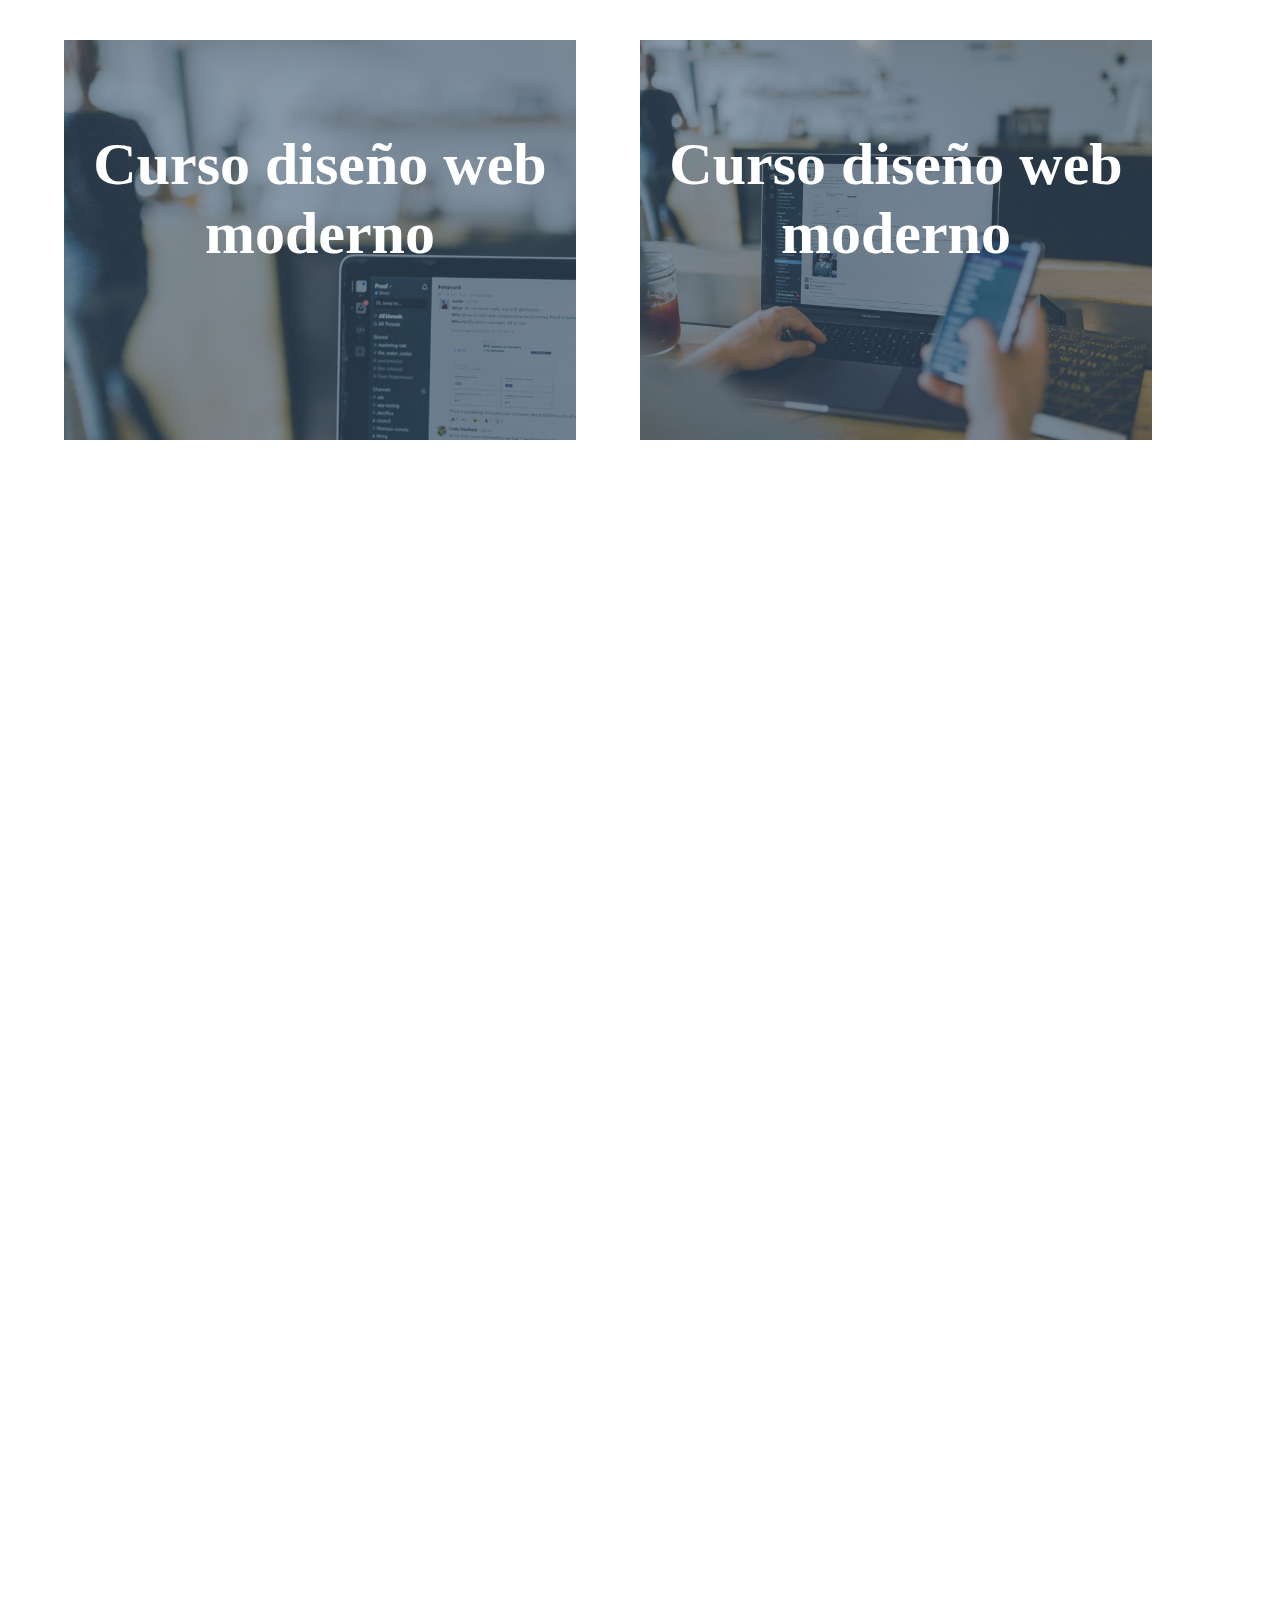
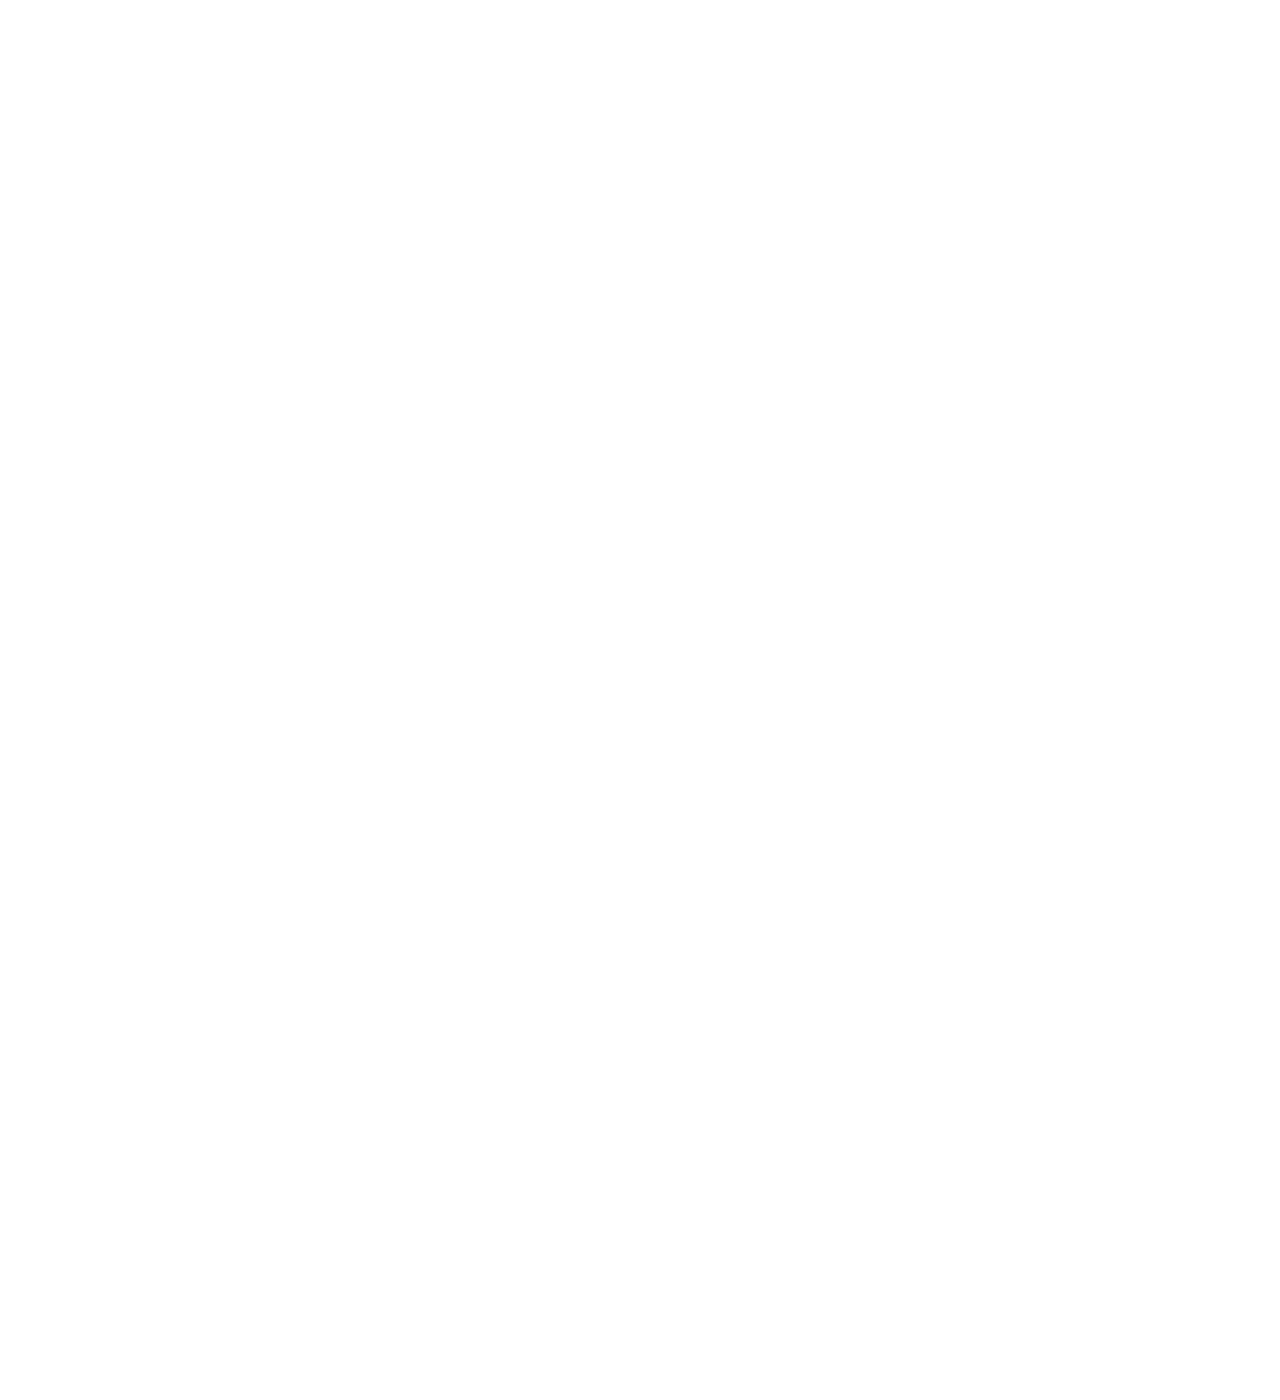
<file: Background/index.html>
<!DOCTYPE html>
<html lang="es">
<head>
  <meta charset="UTF-8">
  <meta name="viewport" content="width=device-width, initial-scale=1.0">
  <title>Background</title>
  <link rel="stylesheet" href="estilos.css">
</head>
<body>
  <!-- <div class="container"></div>
  <div class="container_repeat"></div>
  <div class="container_size"></div> -->

  <header class="atachment fixed">
    <h1 class="title">Curso diseño web moderno</h1>
  </header>

  <header class="atachment">
    <h1 class="title">Curso diseño web moderno</h1>
  </header>

  <div class="space"></div>
</body>
</html>
</file>
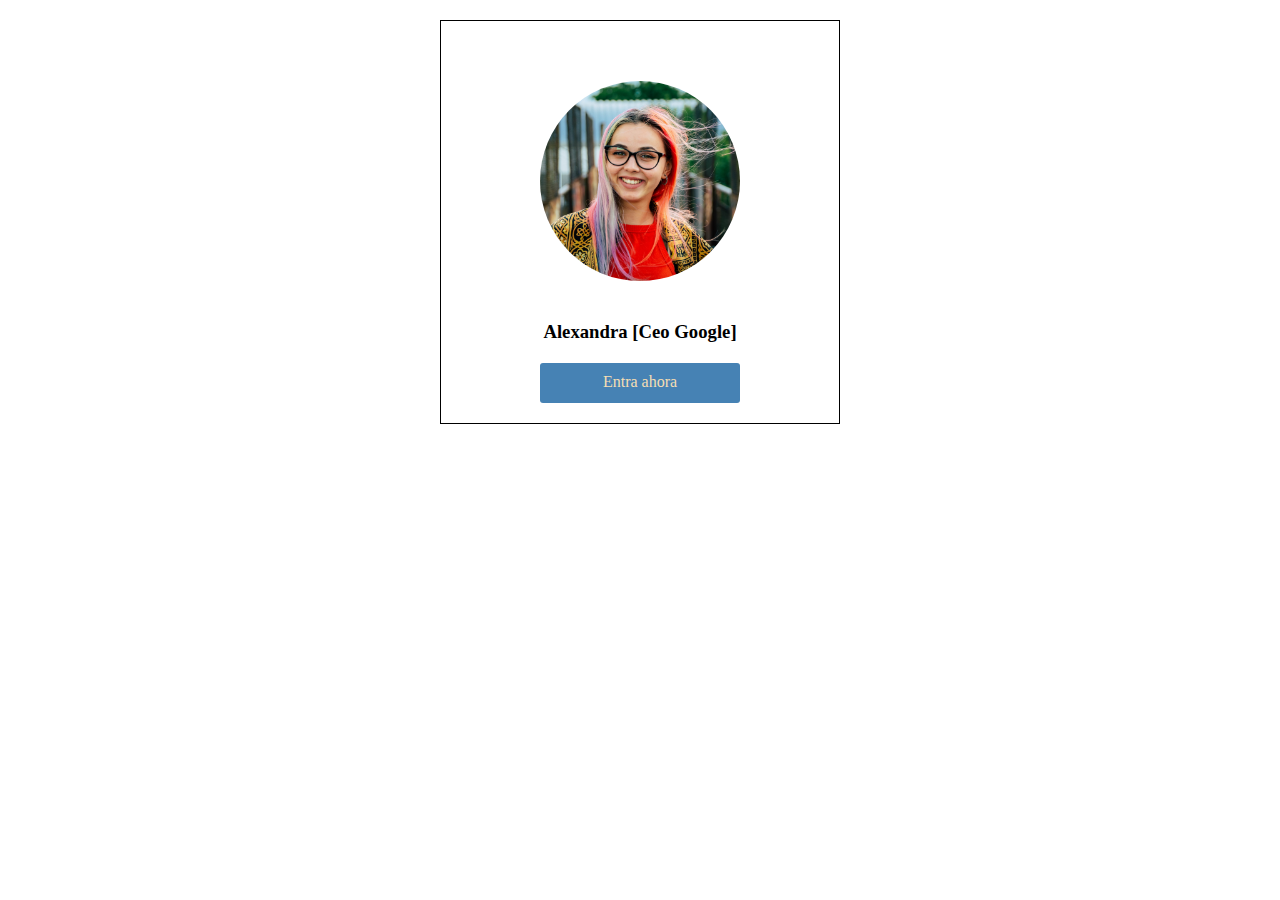
<file: Bordes/index.html>
<!DOCTYPE html>
<html lang="es">
<head>
    <meta charset="UTF-8">
    <meta name="viewport" content="width=device-width, initial-scale=1.0">
    <title>Bordes</title>
    <link rel="stylesheet" href="estilos.css">
</head>
<body>
    <!-- <div class="box"></div> -->
    <figure class="card">
        <img src="imagen.jpg" alt="woman" class="img">
        <h3 class="name">Alexandra [Ceo Google]</h3>
        <a href="#" class="cta">Entra ahora</a>
    </figure>
</body>
</html>
</file>
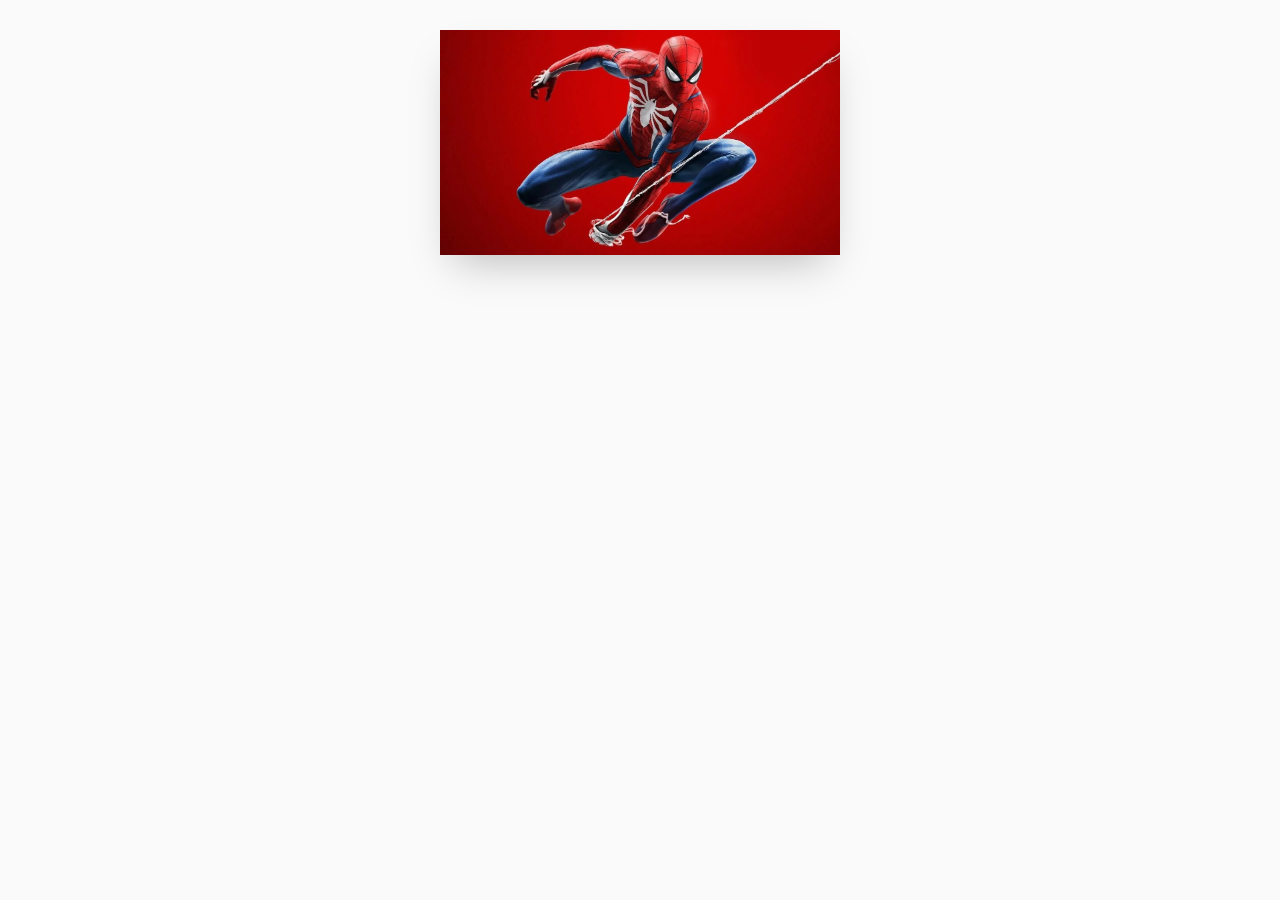
<file: Box-shadow/index.html>
<!DOCTYPE html>
<html lang="es">
<head>
    <meta charset="UTF-8">
    <meta name="viewport" content="width=device-width, initial-scale=1.0">
    <title>Box-Shadow</title>
    <link rel="stylesheet" href="estilos.css">
</head>
<body>
    <img src="spidy.jpg" class="img">
    <!-- <div class="box"></div> -->
</body>
</html>
</file>
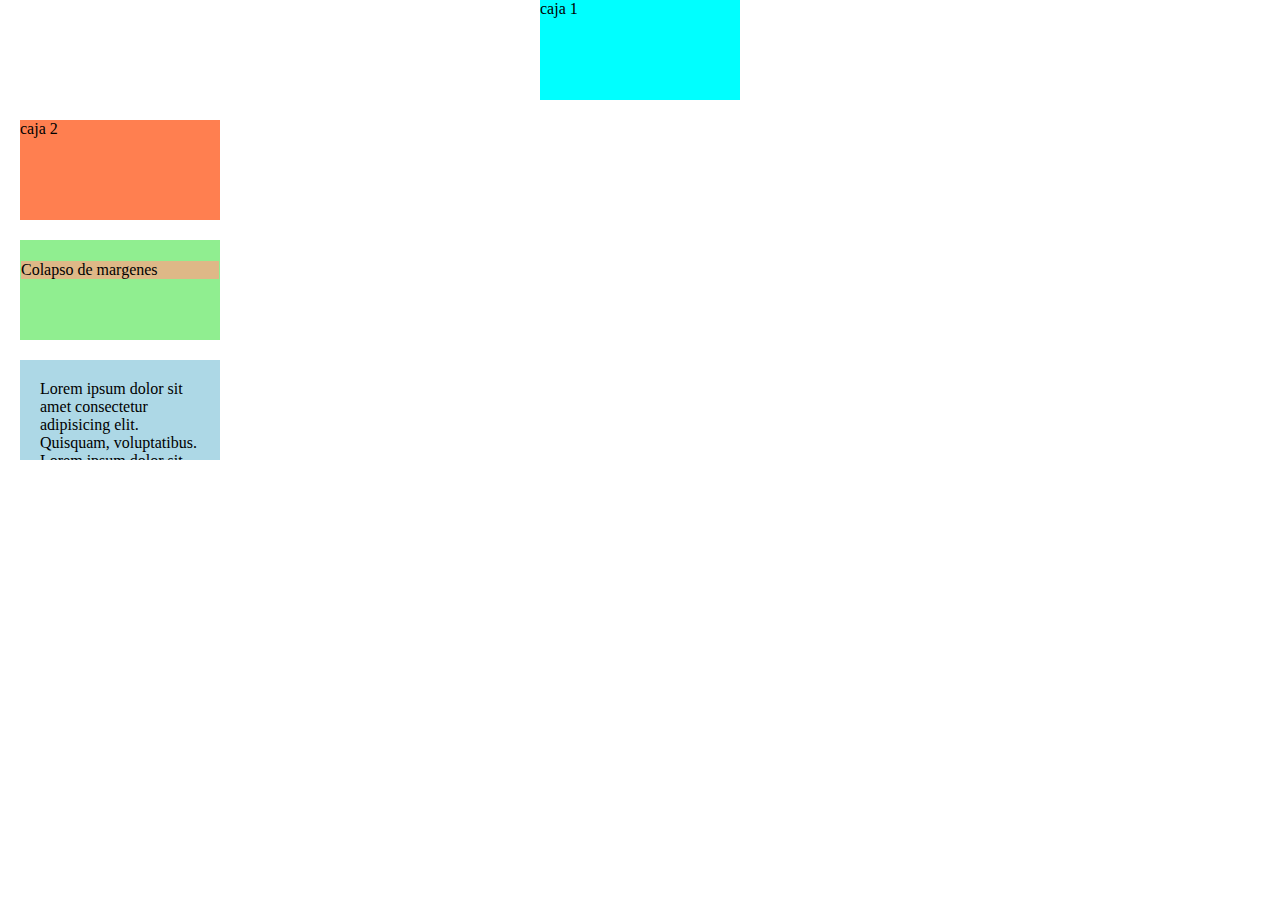
<file: BoxModel/index.html>
<!DOCTYPE html>
<html lang="es">
<head>
    <meta charset="UTF-8">
    <meta name="viewport" content="width=device-width, initial-scale=1.0">
    <title>Boxmodel</title>
    <link rel="stylesheet" href="estilos.css">
</head>
<body>
    <div class="box box1">caja 1</div>
    <div class="box box2">caja 2</div>
    <div class="box box3">
      <p>Colapso de margenes</p>
    </div>

    <div class="box box4">
      Lorem ipsum dolor sit amet consectetur adipisicing elit. Quisquam, voluptatibus. Lorem ipsum dolor sit amet consectetur adipisicing elit. Quisquam, voluptatibus.
    </div>
</body>
</html>
</file>
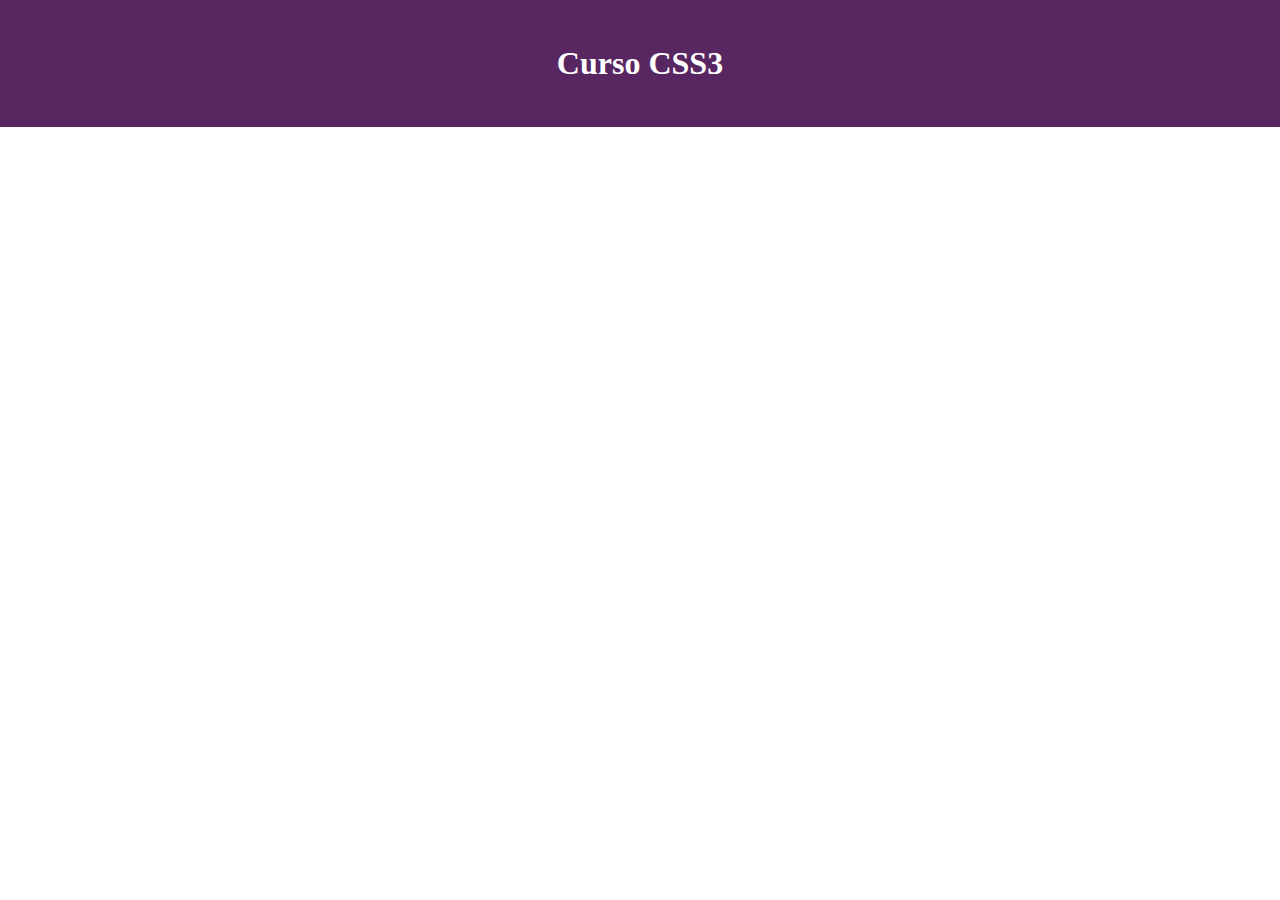
<file: Colores/index.html>
<!DOCTYPE html>
<html lang="es">
<head>
    <meta charset="UTF-8">
    <meta name="viewport" content="width=device-width, initial-scale=1.0">
    <title>Colores</title>
    <link rel="stylesheet" href="estilos.css">
</head>
<body>
    <header class="header">
        <h1 class="title">Curso CSS3</h1>
    </header>
</body>
</html>
</file>
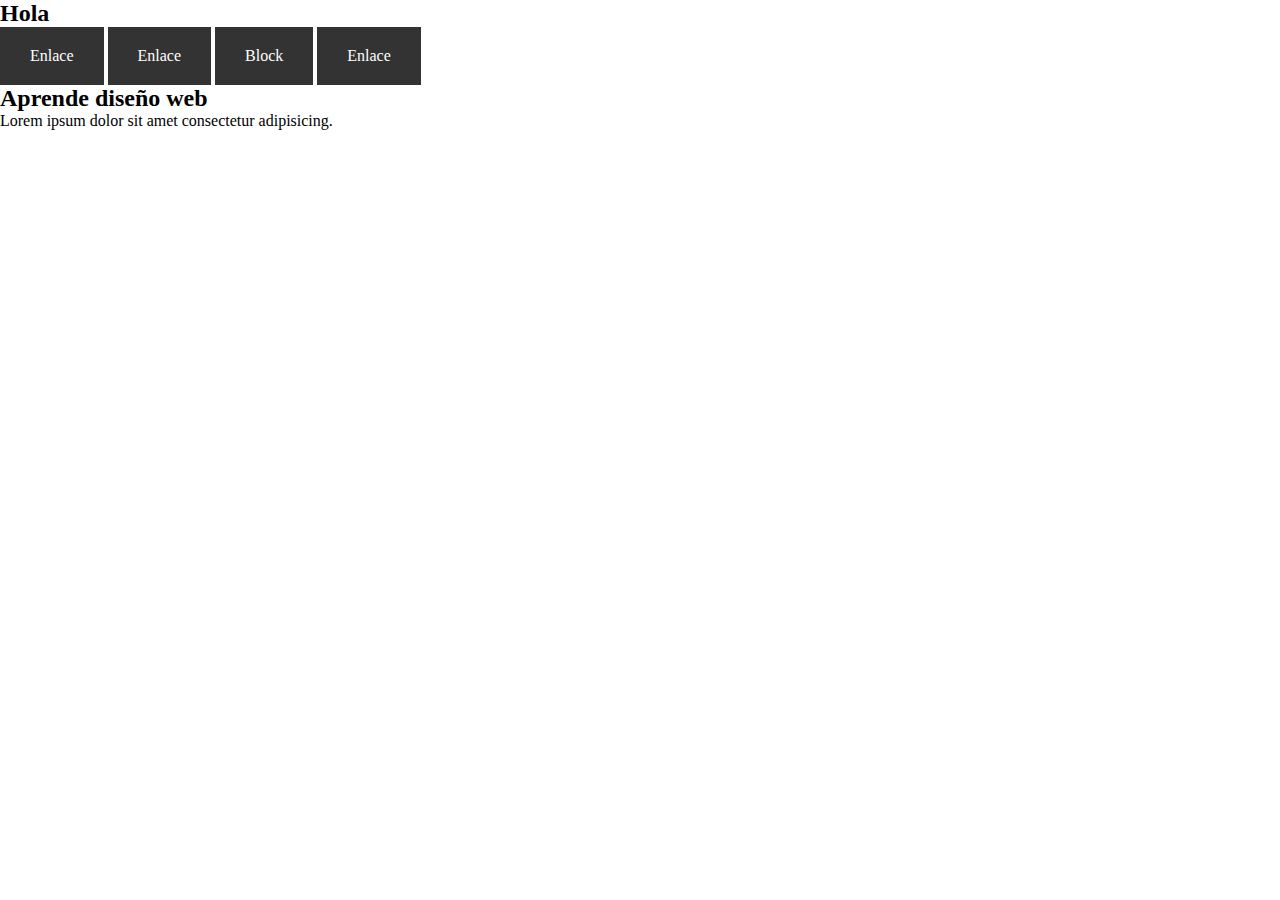
<file: Herencia-Cascada-Especificidad/index.html>
<!DOCTYPE html>
<html lang="es">
<head>
    <meta charset="UTF-8">
    <meta name="viewport" content="width=device-width, initial-scale=1.0">
    <title>Especificidad, Herencia y Cascada</title>
    <link rel="stylesheet" href="estilos.css">
</head>
<body>
    <nav>
        <h2>Hola</h2>
        <a href="#" class="enlaces">Enlace</a>
        <a href="#" class="enlaces">Enlace</a>
        <a href="#" class="enlaces block">Block</a>
        <a href="#" class="enlaces">Enlace</a>
    </nav>

    <header class="header">
        <h2 class="title" id="title">Aprende diseño web</h2>
        <p class="copy">Lorem ipsum dolor sit amet consectetur adipisicing.</p>
    </header>

</body>
</html>
</file>
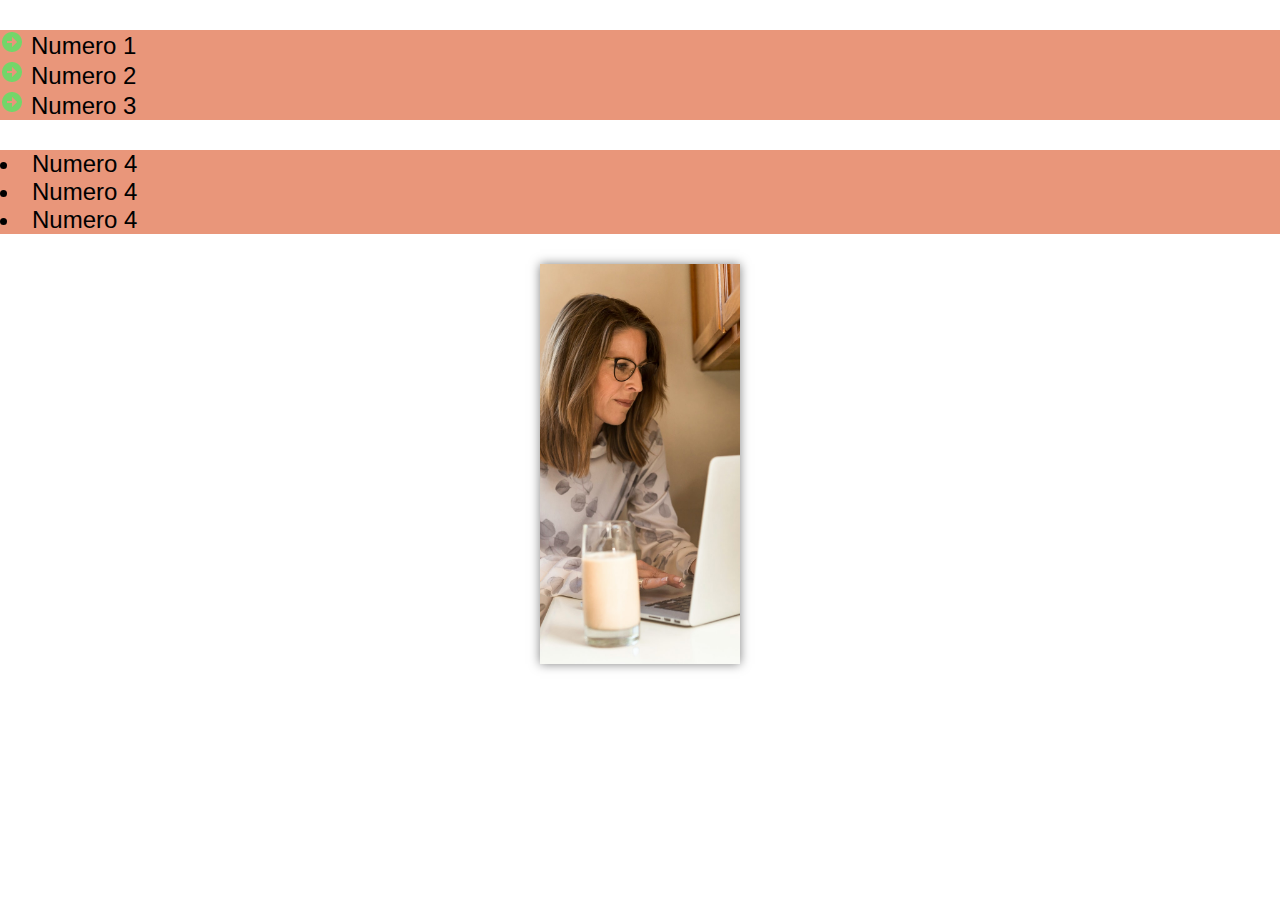
<file: Listas-Imagenes/index.html>
<!DOCTYPE html>
<html lang="es">
<head>
    <meta charset="UTF-8">
    <meta name="viewport" content="width=device-width, initial-scale=1.0">
    <title>Listas e imagenes</title>
    <link rel="stylesheet" href="estilos.css">
</head>
<body>
    <ul>
        <li class="lista ">Numero 1</li>
        <li class="lista ">Numero 2</li>
        <li class="lista ">Numero 3</li>

    </ul> 
    <ol>
        <li class="lista">Numero 4</li>
        <li class="lista">Numero 4</li>
        <li class="lista">Numero 4</li>
    </ol>

    <figure>
        <img src="img/girl.jpg" class="img">
    </figure>

</body>
</html>
</file>
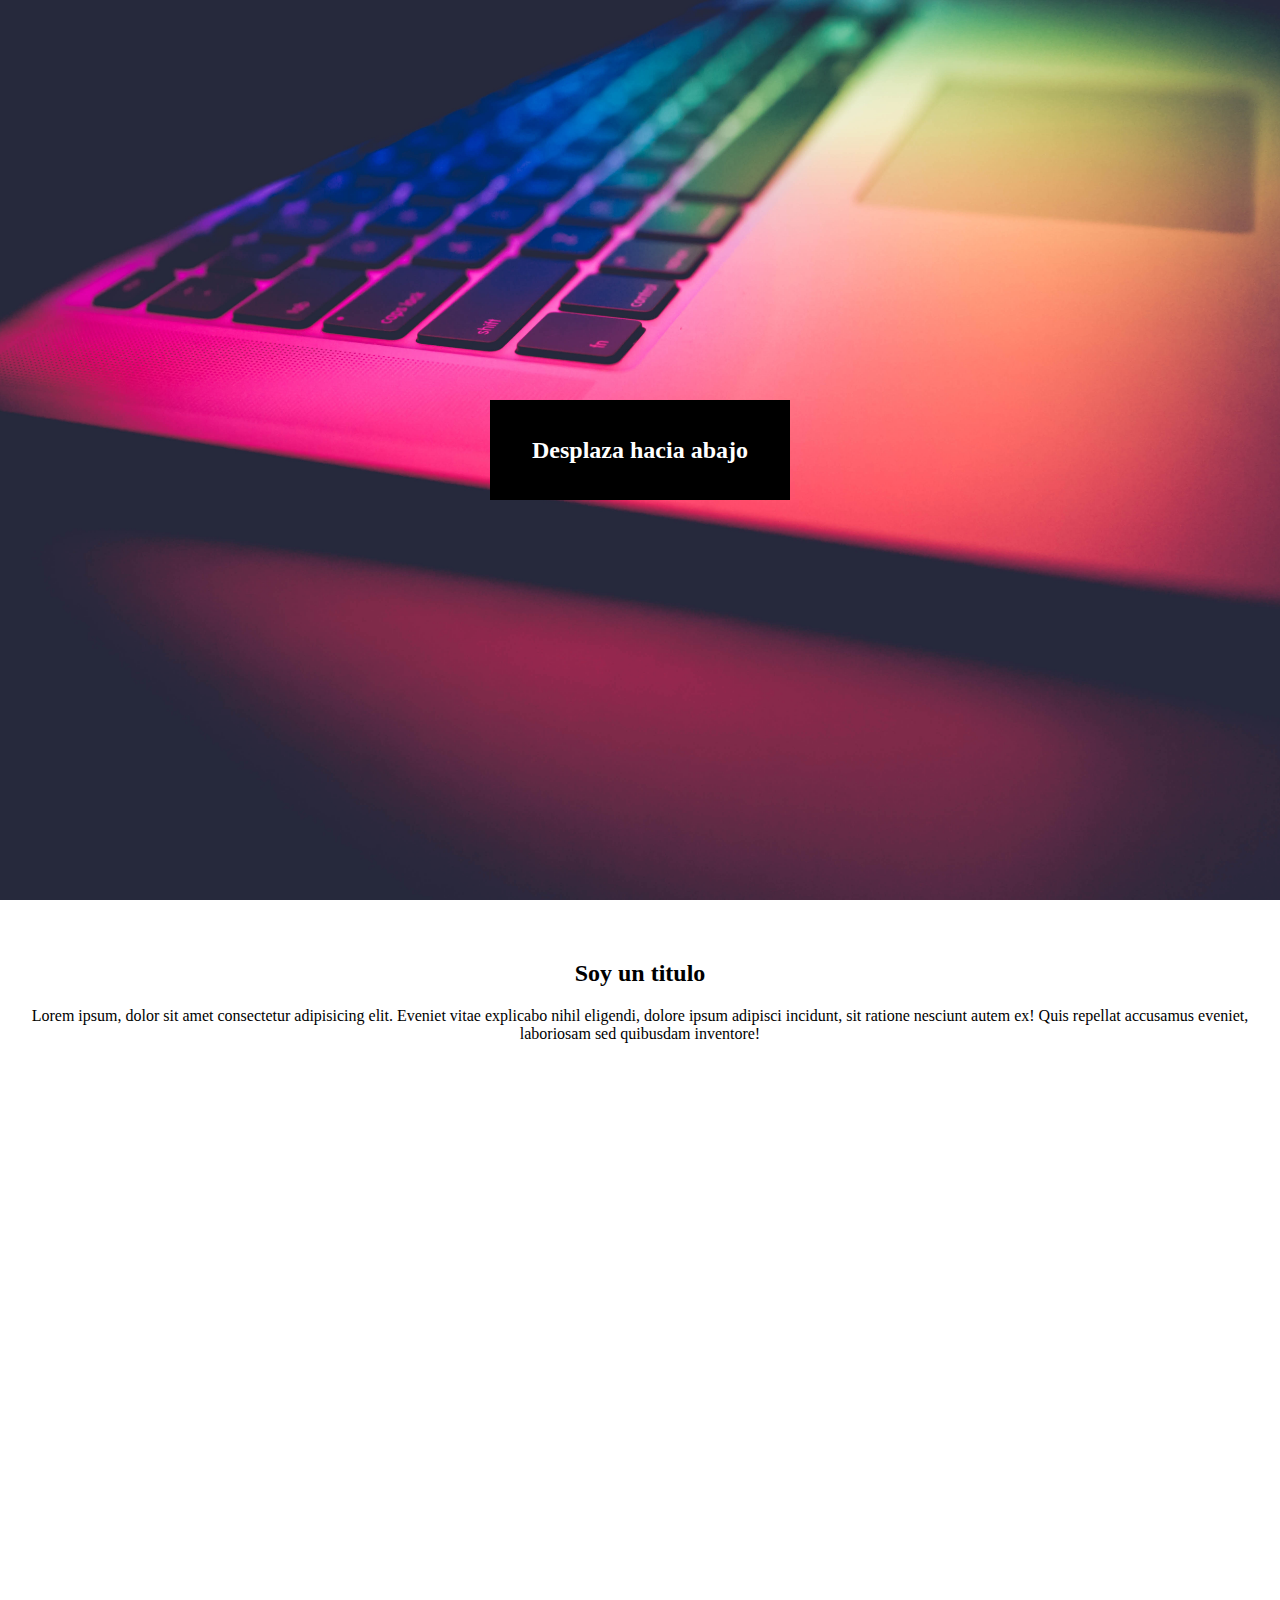
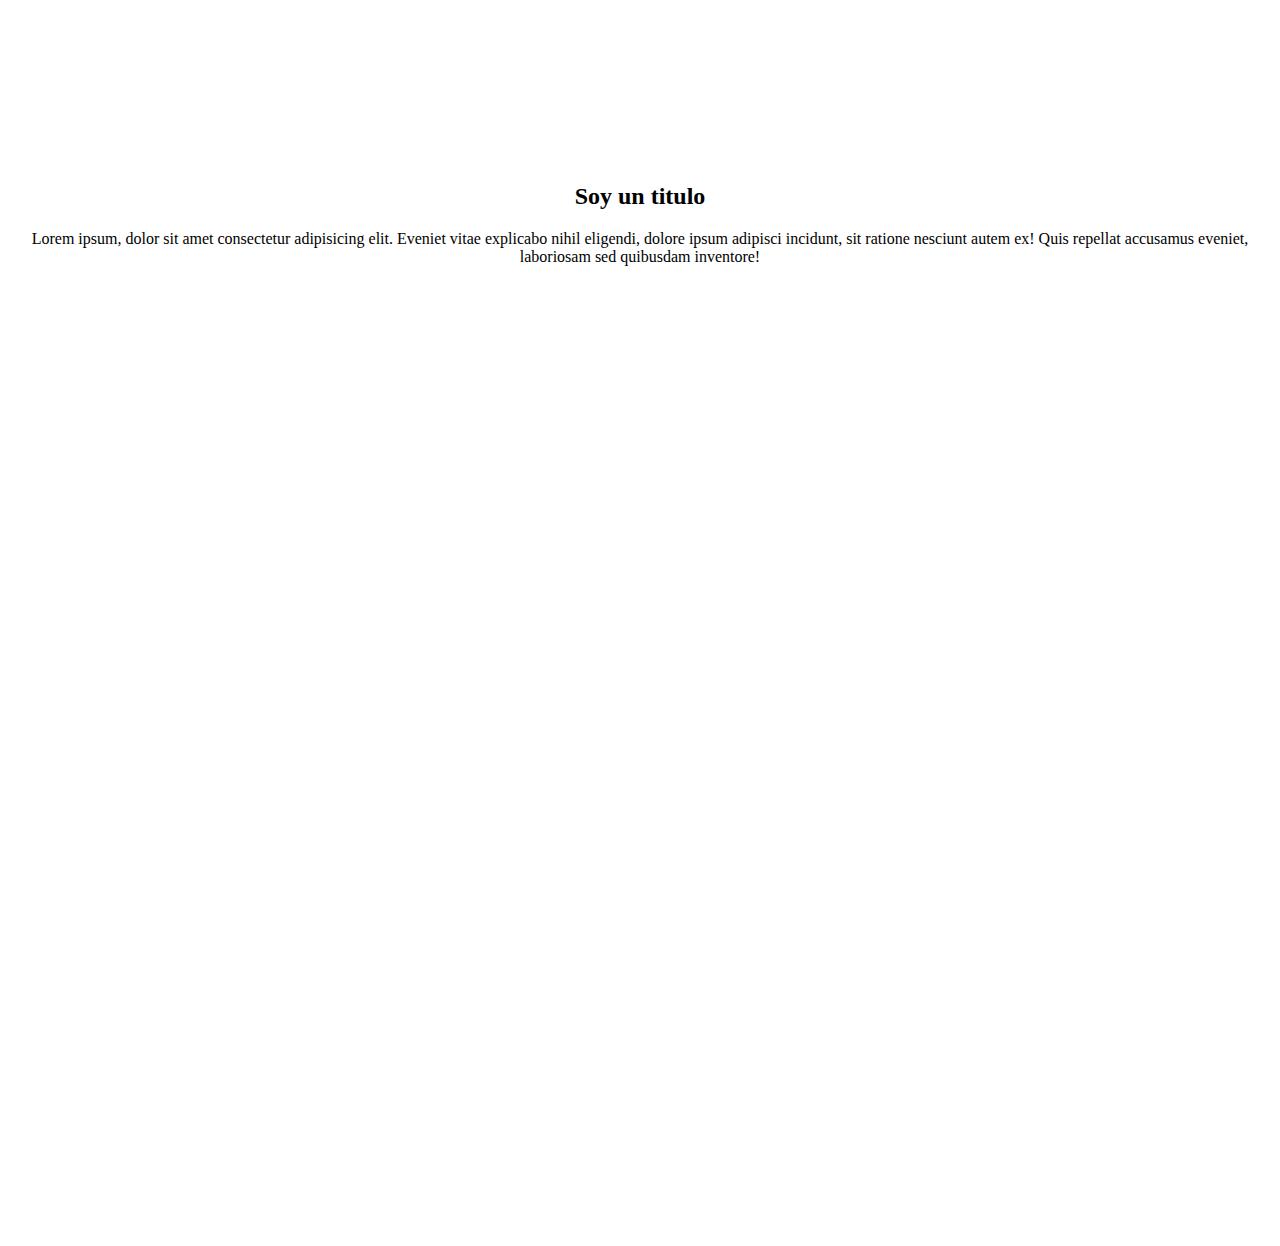
<file: Practica1/index.html>
<!DOCTYPE html>
<html lang="es">
<head>
    <meta charset="UTF-8">
    <meta name="viewport" content="width=device-width, initial-scale=1.0">
    <title>Unidades de Medida</title>
    <link rel="stylesheet" href="estilos.css">
</head>
<body>
  <section class="background section1">
    <h2>Desplaza hacia abajo</h2>
  </section>

  <section class="text">
    <h2>Soy un titulo</h2>
    <p>Lorem ipsum, dolor sit amet consectetur adipisicing elit. Eveniet vitae explicabo nihil eligendi, dolore ipsum adipisci incidunt, sit ratione nesciunt autem ex! Quis repellat accusamus eveniet, laboriosam sed quibusdam inventore!</p>
  </section>

  <section class="background section2">
    <h3>Únete a nosotros</h3>
  </section>

  <section class="text">
    <h2>Soy un titulo</h2>
    <p>Lorem ipsum, dolor sit amet consectetur adipisicing elit. Eveniet vitae explicabo nihil eligendi, dolore ipsum adipisci incidunt, sit ratione nesciunt autem ex! Quis repellat accusamus eveniet, laboriosam sed quibusdam inventore!</p>
  </section>

  <section class="background section3">
    <h3>¿Te animas?</h3>
  </section>
</body>
</html>
</file>
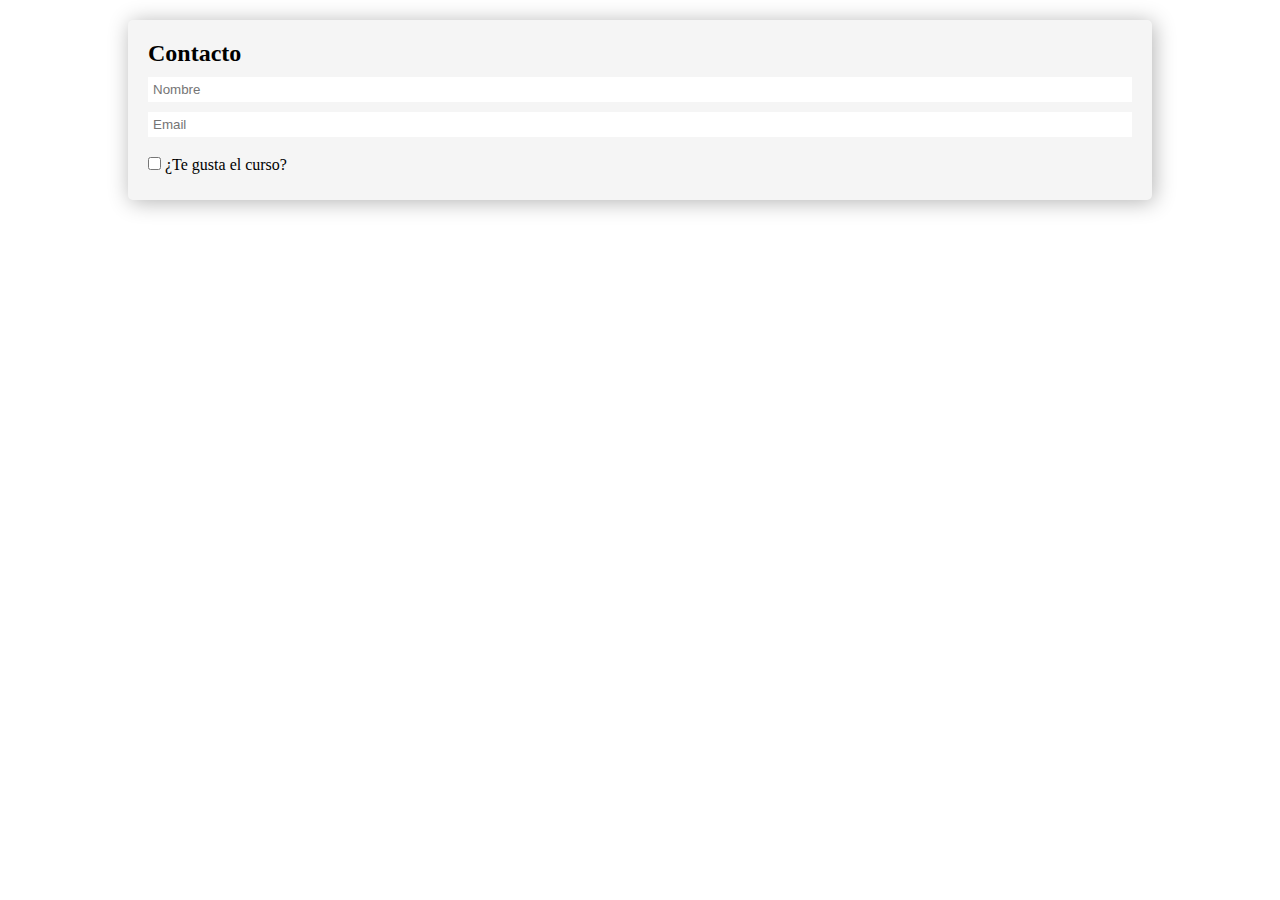
<file: Pseudoclases/index.html>
<!DOCTYPE html>
<html lang="es">
<head>
    <meta charset="UTF-8">
    <meta name="viewport" content="width=device-width, initial-scale=1.0">
    <title>Pseudoclases</title>
    <link rel="stylesheet" href="estilos.css">
</head>
<body>
  <!-- <nav>
    <a href="https://alexcgdesign.com" class="enlace" target="_blank">Inicio</a>
    <a href="https://www.javascript100.dev/" class="enlace" target="_blank">JS</a>
    <a href="https://cursoreact.dev/" class="enlace">React</a>
  </nav> -->
  
  <!-- <a href="#objetivo" class="event">Disparador</a>
  <a href="#" class="event">Retroceso</a>

  <div id="objetivo" class="box"></div>  -->


  <form class="form">
    <h2 class="form__title" >Contacto</h2>
    <input type="text" placeholder="Nombre">
    <input type="email" placeholder="Email">
    <input type="checkbox" id="check">
    <label for="check">¿Te gusta el curso?</label>
  </form>
 <!-- 
    <h3 class="title">Hola mundo 1</h3>
    <h3>Hola mundo 2</h3>
    <h3>Hola mundo 2</h3>
    <h3>Hola mundo 2</h3> -->

</body>
</html>
</file>
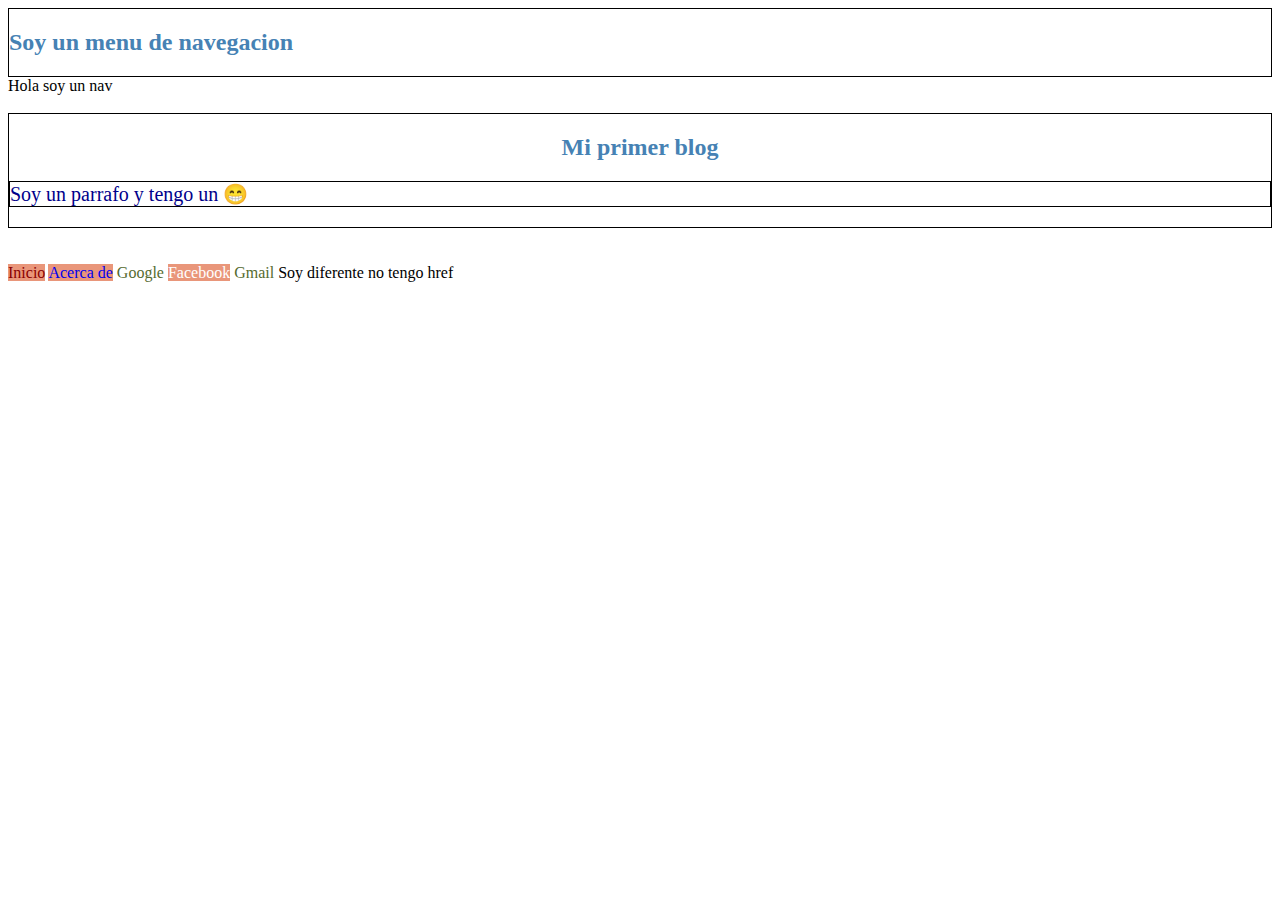
<file: Selectores/index.html>
<!DOCTYPE html>
<html lang="es">
<head>
    <meta charset="UTF-8">
    <meta name="viewport" content="width=device-width, initial-scale=1.0">
    <title>Selectores</title>
    <link rel="stylesheet" href="css/estilos.css">
</head>
<body>
    <nav class="borde">
        <section >
            <h2 class="">Soy un menu de navegacion</h2>
        </section>
    </nav>

    
    <nav>
        Hola soy un nav
    </nav>

    <br>
    <section id="section">
        <h2 class="titulo">Mi primer blog</h2>
        <p class="😁 😂">Soy un parrafo y tengo un 😁</p>
    </section>
    <br><br>

    
    <a href="https://alexcgdesign.com/inicio">Inicio</a>

    <a href="https://alexcgdesign12.com">Acerca de</a>

    <a href="hsttps://googlealex.com/">Google</a>

    <a href="https://facebookalexcgdesign.org">Facebook</a>

    <a href="hsttps://gmail.com">Gmail</a>

    <a >Soy diferente no tengo href</a>
</body>
</html>
</file>
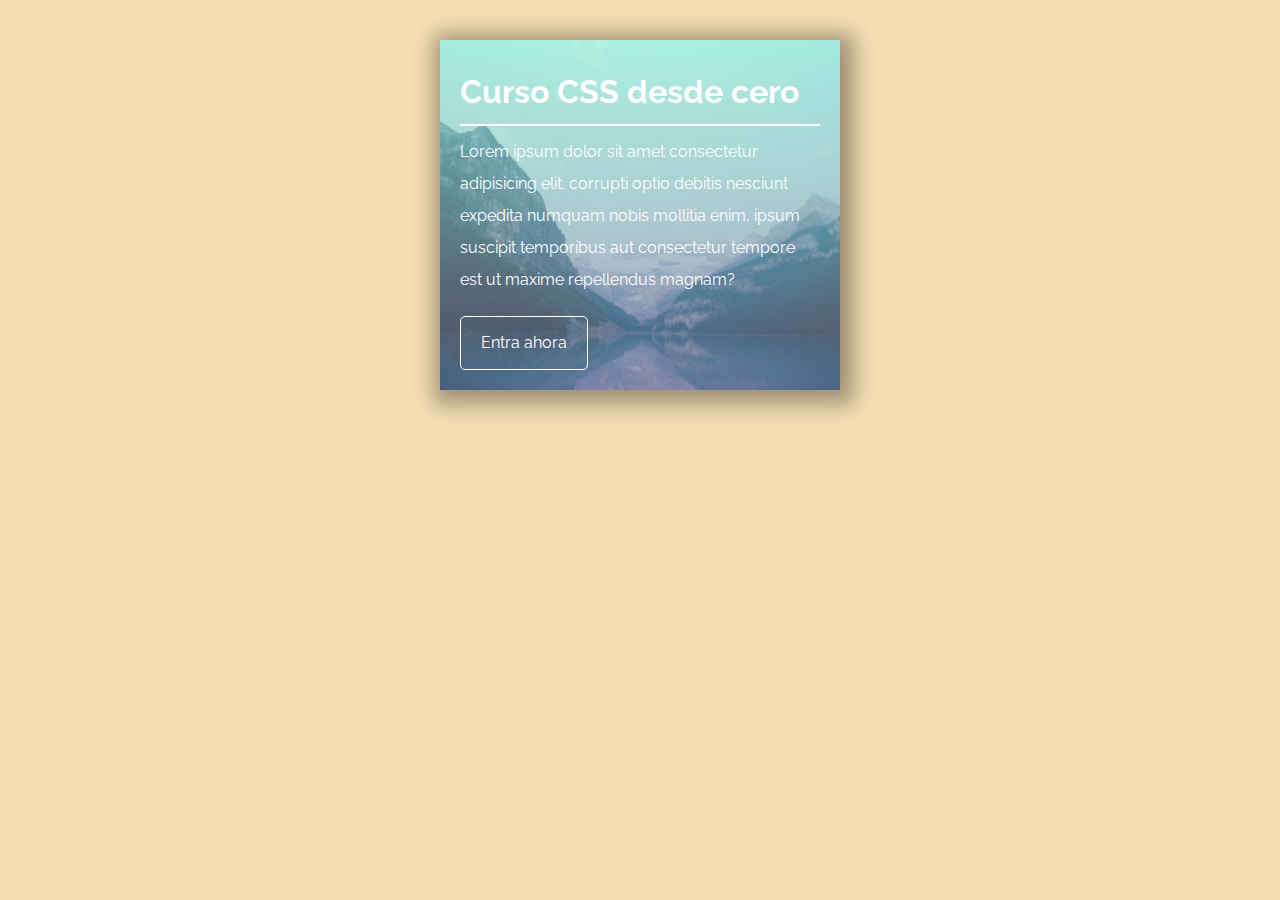
<file: Textos/index.html>
<!DOCTYPE html>
<html lang="es">
<head>
    <meta charset="UTF-8">
    <meta name="viewport" content="width=device-width, initial-scale=1.0">
    <title>Textos</title>
    <link rel="stylesheet" href="estilos.css">
    
</head>
<body>
    <article class="container">
        <!-- <img class="img" src="background.jpg" > -->
        <h1 class="h1">Curso CSS desde cero</h1>
        <p class="copy"> Lorem ipsum dolor sit amet consectetur adipisicing elit. corrupti optio 
        <span class="bold">debitis nesciunt expedita numquam nobis</span> 
        mollitia enim, ipsum suscipit temporibus aut consectetur tempore est ut maxime repellendus magnam?</p>
        <a href="#" class="enlace">Entra ahora</a>
    </article>



    <!-- <div class="card">
        <h3 class="title">Aprende CSS</h3>
        <p class="text">Lorem ipsum dolor sit amet consectetur adipisicing elit. Nobis sed omnis temporibus <span class="bold">cupiditate veniam accusantium</span> nemo, quis similique quam accusamus adipisci molestias at quisquam dolore eaque officiis quia totam ducimus!</p>

        <a href="#" class="cta">Entra ahora</a>
    </div> -->
</body>
</html>
</file>
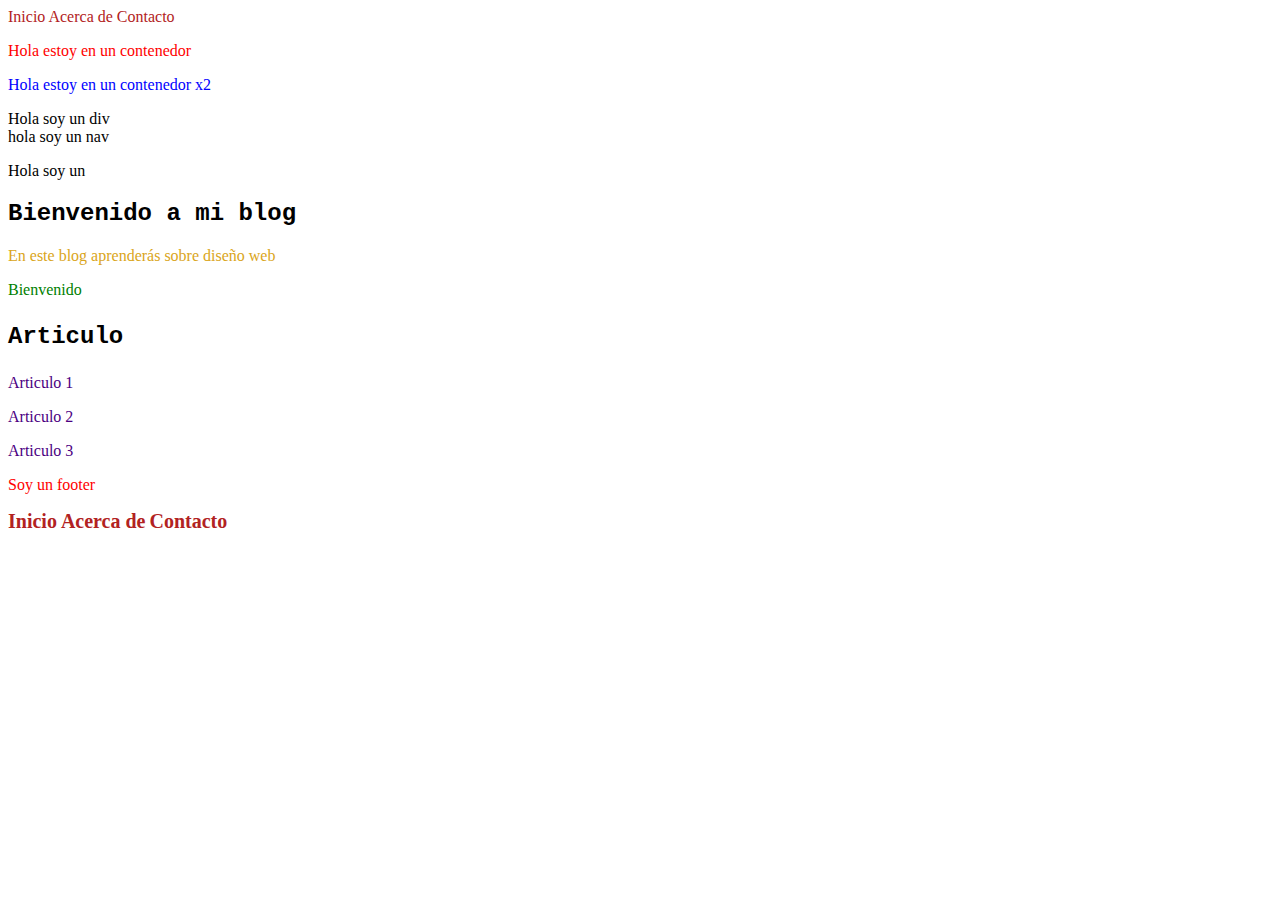
<file: Selectores/combinadores/index.html>
<!DOCTYPE html>
<html lang="es">
<head>
    <meta charset="UTF-8">
    <meta name="viewport" content="width=device-width, initial-scale=1.0">
    <title>Selectores combinadores</title>
    <link rel="stylesheet" href="estilos.css">
</head>
<body>
    <header class="contenedor">
        <nav>
            <a href="#">Inicio</a>
            <a href="#">Acerca de</a>
            <a href="#">Contacto</a>
        </nav>
    </header>

    <div class="contenedor">
        <p>Hola estoy en un contenedor</p>
    </div>
    
    <div class="contenedor">
        <div>
            <p>Hola estoy en un contenedor x2</p>
        </div>
    </div>

    <nav>
        <div class="contenedor">Hola soy un div</div>
    </nav>

    <nav class="contenedor titulo">
        hola soy un nav
    </nav>

    <p>Hola soy un</p>

    <section>
        <h2 class="titulo">Bienvenido a mi blog</h2>
        <p>En este blog aprenderás sobre diseño web</p>
        <p>Bienvenido</p>
    </section>


    <aside>
        <h3>Articulo</h3>
        <p>Articulo 1</p>
        <p>Articulo 2</p>
        <p>Articulo 3</p>
    </aside>
    <footer class="contenedor">
        <p>Soy un footer</p>
        <a href="#">Inicio</a>
        <a href="#">Acerca de</a>
        <a href="#">Contacto</a>
    </footer>
</body>
</html>
</file>
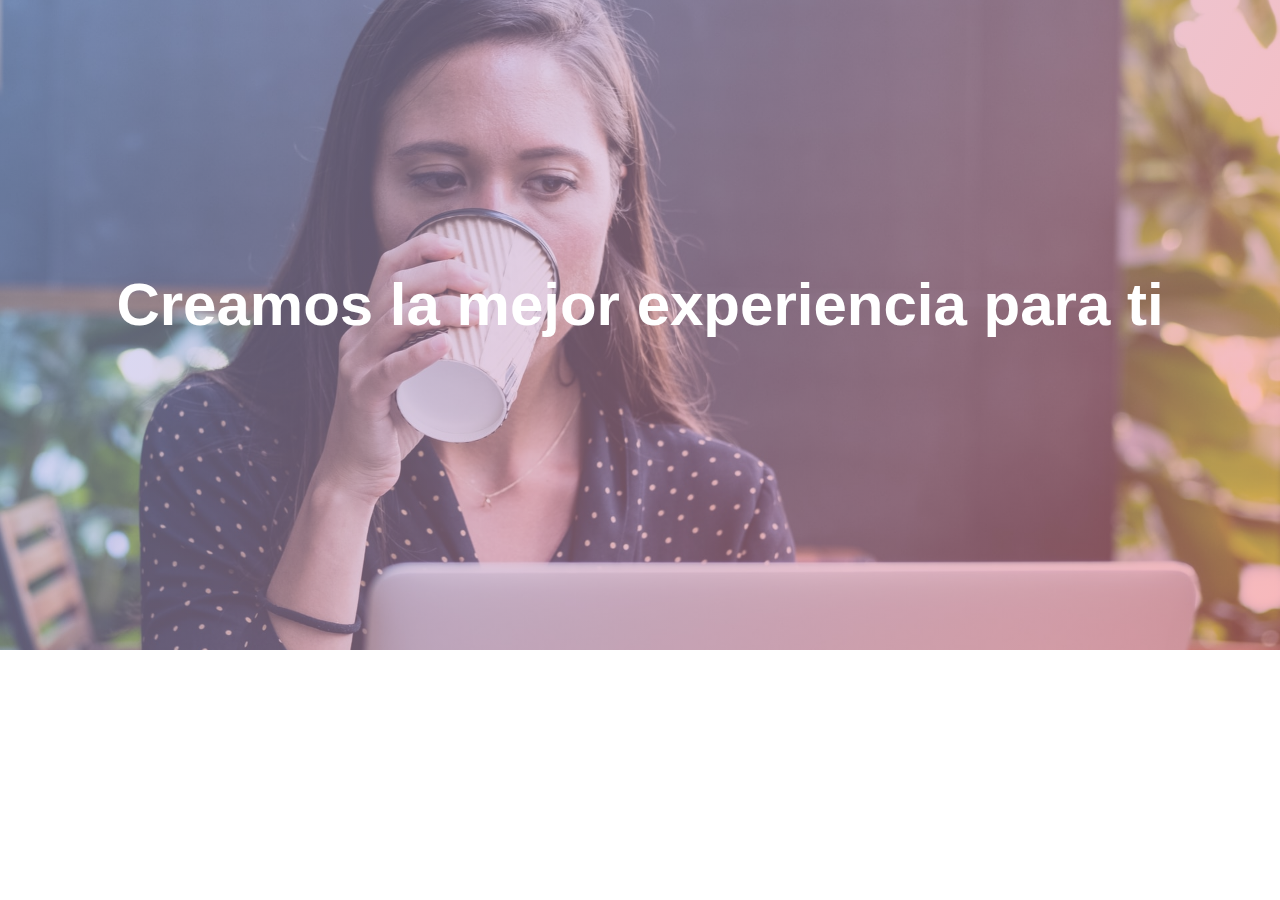
<file: Background/gradientes.html>
<!DOCTYPE html>
<html lang="es">
<head>
    <meta charset="UTF-8">
    <meta name="viewport" content="width=device-width, initial-scale=1.0">
    <title>Gradientes</title>
    <link rel="stylesheet" href="gradientes.css">
</head>
<body>
    <!-- <div class="container">

    </div> -->

    <header class="header">
        <h1 class="title">Creamos la mejor experiencia para ti</h1>
    </header>
</body>
</html>
</file>
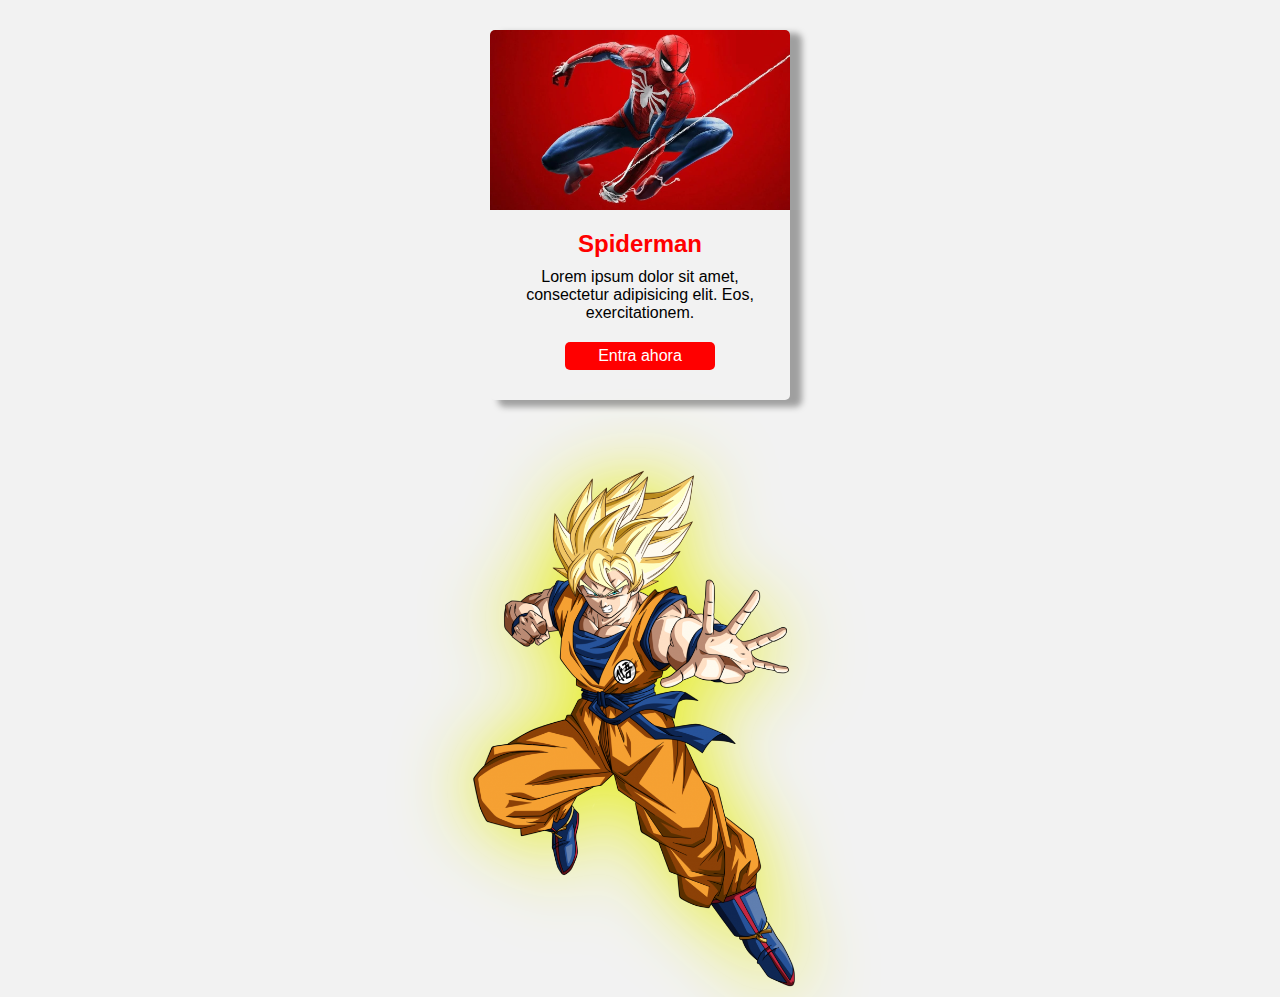
<file: Box-shadow/practica.html>
<!DOCTYPE html>
<html lang="es">
<head>
    <meta charset="UTF-8">
    <meta name="viewport" content="width=device-width, initial-scale=1.0">
    <title>Practica</title>
    <link rel="stylesheet" href="practica.css">
</head>
<body>
    <article class="card">
        <img src="spidy.jpg" alt="spiderman" class="img">
        <div class="contenedor">
            <h2 class="title">Spiderman</h2>
            <p class="copy">Lorem ipsum dolor sit amet, consectetur adipisicing elit. Eos, exercitationem.</p>
            <a href="#" class="cta">Entra ahora</a>
        </div>
    </article>

    <img src="goku.png" class="goku">
   <!--  <img src="spidy-removebg-preview.png" alt="" class="goku spiderman"> -->
</body>
</html>
</file>
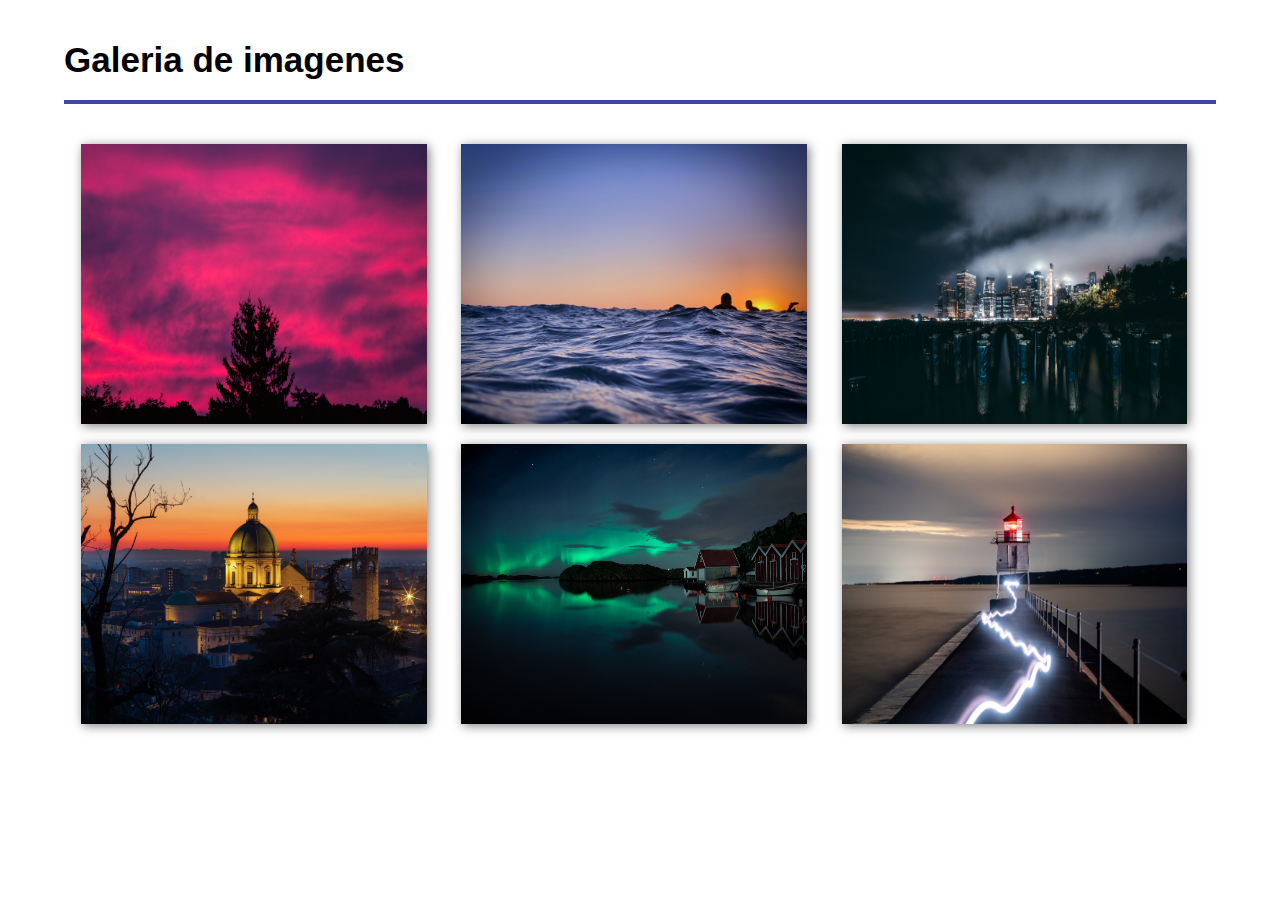
<file: Listas-Imagenes/galeria.html>
<!DOCTYPE html>
<html lang="es">
<head>
    <meta charset="UTF-8">
    <meta name="viewport" content="width=device-width, initial-scale=1.0">
    <title>Galeria de imagenes</title>
    <link rel="stylesheet" href="galeria.css">
</head>
<body>
    <section class="gallery">
        <h2>Galeria de imagenes</h2>

        <div class="container">
            <img src="img/image1.jpg" alt="">
            <img src="img/image2.jpg" alt="">
            <img src="img/image3.jpg" alt="">
            <img src="img/image4.jpg" alt="">
            <img src="img/image5.jpg" alt="">
            <img src="img/image6.jpg" alt="">
        </div>
    </section>
</body>
</html>
</file>
<file: Background/estilos.css>
*{
  margin: 0;
  padding: 0;
  box-sizing: border-box;
}

.container{
  width: 300px;
  height: 300px;
  background-color: cadetblue;
  margin: 30px auto;
  background-image: url(./img/spidy.png), url(./img/sun.png);
}

.container_repeat{
  width: 300px;
  height: 300px;
  background-color: rgb(232, 155, 232);
  margin: 30px auto;
  background-image: url(./img/cloud.png);
  background-repeat: repeat-x;
  background-repeat: no-repeat;
  background-position: 30px 20px;
}

.container_size{
  width: 300px;
  height: 300px;
  background-color: cadetblue;
  margin: 30px auto;
  background-image: url(./img/spidy.png);
  background-repeat: no-repeat;
  background-size: contain;
  background-size: cover;
}


/* ---------- */


body{
  display: flex;
  justify-content: space-evenly;
}

.atachment{
  width: 40%;
  height: 400px;
  margin-top: 40px;
  background-image: url(./img/img-hero.png);
  background-repeat: no-repeat;
  background-position: center;
  background-size: cover;
}

.title{
  color: white;
  text-align: center;
  font-size: 60px;
  margin-top: 90px;
}

.fixed{
  background-attachment: fixed;
}

.space{
  height: 3000px;
}
</file>
<file: Bordes/estilos.css>
*{
    margin: 0;
    padding: 0;
    box-sizing: border-box;
}

.card{
  margin: 20px auto;
  border: 1px solid black;
  width: 400px;
  padding: 20px;
}

.img{
  border-radius: 50%;
  display: block;
  height: 200px;
  margin: 40px auto;
  object-fit: cover;
  width: 200px;
}

.name{
  text-align: center;
  margin-bottom: 20px;
}

.cta{
  background: steelblue;
  border-radius: 3px;
  color: wheat;
  display: block;
  height: 40px;
  margin: 0 auto;
  padding: 10px;
  text-align: center;
  text-decoration: none;
  width: 200px;
  
}
</file>
<file: Box-shadow/estilos.css>
*{
  margin: 0;
  padding: 0;
  box-sizing: border-box;
}

body{
  background: #fafafa;
}

.img{
  display: block;
  width: 400px;
  margin: 30px auto;
  box-shadow: 0 20px 40px -14px rgba(0,0,0,.25)
}
</file>
<file: BoxModel/estilos.css>
/* border-box permite que el padding no influya en el tamaño del elemento */
*{
  margin: 0;
  padding:0;
  box-sizing: border-box;
  /* box-sizing: content-box; El padding influye en el tamaño del elemento */
}

/* El margin auto, centra el elemento si es que es un elemento en linea */
.box {
  width: 200px;
  height: 100px;
  margin: 20px;
}

.box1{
  /* margin: 10px 30px; */
  background-color: aqua;
  margin: 0 auto; /* Centra el elemento en la pantalla 0 arriba y abajo */
}

.box2{
  background-color: coral;
}

.box3{
  background-color: lightgreen;
  border: 1px solid transparent;
}

p {
  background: burlywood;
  margin-top: 20px;
}

.box4{
  background-color: lightblue;
  padding: 20px; /* Espacio interno */
  overflow: hidden; /* Oculta el contenido que se sale del elemento */
}
</file>
<file: Colores/estilos.css>
*{
    margin: 0;
    padding: 0;
    box-sizing: border-box;
}

.header{
    padding: 45px 0;
    color: #fff;
    background: rgba(78, 14, 138, 0.575);
    background: #1b95aad5;
    background: hsl(180, 40%, 20%);
    background:#582660;
}


.title{
    text-align: center;
}
</file>
<file: Herencia-Cascada-Especificidad/estilos.css>
*{
  margin: 0;
  padding: 0;
  box-sizing: border-box;
}

.enlaces{
  display: inline-block; /* Cambia el display a inline-block para que se comporten como un bloque pero en línea */
  margin: 0 auto; /* Si el display es inline-block, entonces no se puede centra los enlaces horizontalmente */
  text-decoration: none;
  background-color: #333;
  color: #fff;
  padding: 20px 30px;
}
/* 
1000 - inline css
100  - ID
10   -  Class Atributos 
1    - Elemento
*/
</file>
<file: Listas-Imagenes/estilos.css>
*{
    margin: 0;
    box-sizing: border-box;
    padding: 0;
}

body{
    font-family: 'Arial';
}

/* ul,ol{
    padding: 0;
} */

ul{
    margin:30px 0 ;
    list-style-type: none;
    list-style-type: decimal;
    list-style-image: url(img/icono.png);
    list-style-position: inside;
}

ol{
    list-style-type: disc;
    list-style-position: inside;
}

.lista{
    font-size: 24px;
    background-color:darksalmon ;
    /* list-style: type image position; */
}

figure{
    width: 200px;
    height: 400px;
    background: crimson;
    margin: 30px auto;
    box-shadow: 0 0 10px rgba(0, 0, 0, .5);
}

.img{
    width: inherit;
    height: inherit;
    object-fit:cover ;
}
</file>
<file: Practica1/estilos.css>
*{
  margin: 0;
  padding: 0;
  box-sizing: border-box;
}

.background{
  width: 100%;
  height: 100vh;
  background-size: cover;
  background-position: center;
  background-attachment: fixed;
}

.section1{
  background-image: url(./img/hero.jpg);
  padding: 0.2px;
}

.section1 h2{
  width: 300px;
  background-color: #000;
  color: #fff;
  text-align: center;
  margin: 0 auto;
  height: 100px;
  line-height: 100px;
  margin-top: calc(50vh - 50px);
}

.text{
  text-align: center;
  padding: 60px 30px;
}

.text p{
  padding: 20px 0;
}

.section2{
  height: 600px;
  background-image: url(./img/fondo1.png);
  text-align: center;
  line-height: 600px;
}

.background h3{
  color: #fff;
  font-size: 4rem;
}

.section3{
  background-image: url(./img/fondo2.png);
  text-align: center;
  line-height: 100vh;
}
</file>
<file: Pseudoclases/estilos.css>
*{
  margin: 0;
  padding: 0;
  box-sizing: border-box;
}

.enlace{
  display: block;
  text-decoration: none;
  color: #fff;
  background-color: #f1cac3;
  padding: 20px;
  margin-bottom: 3px;

}
.enlace:link{
  color: #800080;
}

.enlace:visited{
  color: #51a132;
}

.enlace:hover{
  background-color: aqua;
}

.enlace:active{
  background-color: #008066;
}

.event{
  display: inline-block;
  padding: 15px 25px;
  color: #fff;
  background-color: red;
  text-decoration: none;
  margin: 30px;
}

.event:hover{
  padding: 30px;
}

#objetivo{
  width: 100px;
  height: 100px;
  background-color: #800080;
  margin-left: 30px;
  transition: .3s;
}

#objetivo:target{
  margin-left: 300px;
}


.form{
  background-color: #0000000a;
  padding: 20px;
  margin: 20px auto;
  width: 80%;
  border-radius: 5px;
  box-shadow: 2px 2px 21px rgba(0, 0, 0, .3);
}

input{
  display: block;
  margin: 10px 0;
  padding: 5px;
  border: none;
}

input[type="text"],
input[type="email"]{
  width: 100%;
  outline: none;
}

input[type="checkbox"]{
  display: inline-block;
}



/* .enlace{
    display: block;
    background: tomato;
    color: #fff;
    text-decoration: none;
    padding: 20px;
    border-bottom: 3px solid #ebd1db;
}

.enlace:link{
    background: burlywood;
    color: #000;
}

.enlace:visited{
    background: crimson;
}


.enlace:hover{
    padding: 40px 20px;
    transition: .3s;
}

.enlace:active{
    background: steelblue;
    color:#fff;
}

.event{
    display: inline-block;
    margin-top: 30px;
    margin-left: 20px;
    background: crimson;
    color:#fff;
    text-decoration: none;
    padding: 20px;
}

.event:active{
    padding: 23px;
}

#objetivo{
    width: 100px;
    height: 100px;
    margin-top: 30px;
    margin-left: 20px;
    background: steelblue;
    transition: .3s;
}

#objetivo:target{
    margin-left: 150px;
}

.form{
    width: 80%;
    margin: 30px auto;
    background: #f2f2f2;
    box-shadow: 0 0 5px rgba(0,0,0,.5);
    padding: 30px;
}

.form:focus-within{
    background: darkcyan;
}

.form__title{
    text-align: center;
    margin-bottom: 20px;
}

input{
    display: block;
}

input[type="text"],
input[type="email"]{
    width: 100%;
    padding: 12px 5px;
    margin-bottom: 20px;
    border: none;
    outline: none;
}

input[type="checkbox"]{
    display: inline-block;
}

input:focus{
    background: rgba(220, 20, 60, 0.424);
    color: #fff;
}

input[type="checkbox"]:checked + label{
    background: crimson;
    color: #fff;
}


h3{
    font-size: 2rem;
    font-weight: normal;
    font-family: 'Arial';
    text-align: center;
    margin-bottom: 30px;
}

h3:not(.title):not(:hover){
    color: crimson;
}

h3:not(:hover){
    text-decoration: line-through;
} */
</file>
<file: Selectores/css/estilos.css>
h2{
    color: steelblue;
}

.borde{
    border: 1px solid black;
}

#section{
    border: 1px solid black;
}

.titulo{
    text-align: center;
}

.😁{
    color: darkblue;
}

.😂{
    border: 1px solid black;
    font-size: 20px;
}

[href]{
    text-decoration: none;
}

[href="https://alexcgdesign.com/inicio"]{
    color: darkred;
}

[href^="hsttps"]{
    color: darkolivegreen;
}

[href$="org"]{
    background: steelblue;
    color: white;
}

[href*="alexcgdesign"]{
    background: darksalmon;
}
</file>
<file: Textos/estilos.css>
@import url('https://fonts.googleapis.com/css2?family=Raleway:ital,wght@0,300;0,400;0,700;1,300;1,400;1,700&display=swap');


*{
  margin: 0;
  padding: 0;
  box-sizing: border-box;
}

body{
  font-family: 'Raleway', sans-serif;
  background: wheat;
}

.container{
  width: 400px;
  margin: 40px auto;
  box-shadow: 4px 4px 20px 10px rgba(0, 0, 0, .35);
  padding: 20px;
  color: white;
  line-height: 2;

  background-image: linear-gradient(#93f3ddad, #6c699d98), url(./background.jpg);
  background-position: center;
  background-size: cover;
}

h1{
  border-bottom: 2px solid white;
  margin-bottom: 10px;

}

.enlace{
  border-radius: 5px;
  border: 1px solid white;
  color: white;
  display: inline-block;
  padding: 10px 20px;
  text-decoration: none;
  margin-top: 20px;
}
</file>
<file: Selectores/combinadores/estilos.css>
h2,h3 {
  font-size: 1.5em;
  font-family: 'Courier New', Courier, monospace;
}

/* Que algun descendiente del elemento que tiene la clase contenedor y sea un parrafo*/
.contenedor p {
  color: blue;
}

/* Hijo directo de um elemento con la clase contenedor, que se hijo directo y que sea un parrafo */
.contenedor>p {
  color: red;
}

.contenedor a {
  text-decoration: none;
  color: firebrick;
}

.contenedor>a {
  font-size: 20px;
  font-weight: bold;
}

/* son todos los elementos que son hermanos y adyacentes de un H2 */
h2~p {
  color: green;
}

/* Hermano adyacente de h2 */
h2+p {
  color: goldenrod;
}

h3~p {
  color: indigo;
}
</file>
<file: Background/gradientes.css>
*{
  margin: 0;
  padding: 0;
  box-sizing: border-box;
}

.container{
  width: 80%;
  height: 400px;
  margin: 30px auto;
  background: steelblue;
  /* background-image:linear-gradient(direction, color stop, color stop); */

  background-image: 
  linear-gradient( crimson 30%, steelblue 80%);
}

.header{
  padding: 0.1px;
  height: 650px;
  background-image:linear-gradient(#00008b7e, #4683b481), url(img/hero.jpg);
  background-image: linear-gradient(120deg, #a6c0fe7e 0%, #f680848f 100%), url(img/hero.jpg);
  background-position: center;
  background-size: cover;
  background-repeat: no-repeat;

  /* background-image: linear-gradient(to bottom, #ec2F4B, #009FFF); */
}

.title{
  font-size: 60px;
  text-align: center;
  margin-top: 270px;
  color: #fff;
  font-family: 'Arial';
}
</file>
<file: Box-shadow/practica.css>
*{
  margin: 0;
  padding: 0;
  box-sizing: border-box;
}

body{
  background: #f2f2f2;
  font-family: 'Arial';
}

.card{
  width: 300px;
  box-shadow: 10px 5px 6px 2px rgba(0, 0, 0, .34);
  margin: 30px auto;
  border-radius: 5px;
  padding-bottom: 20px;
}

.img{
  width: 100%;
  height: 180px;
  object-fit: cover;
  display: block;
  border-radius: 5px 5px 0px 0px;
}

.contenedor{
  text-align: center;
  padding: 10px 20px;
}

.title{
  color: red;
  padding: 10px 0px;;
}

.cta{
  width: 150px;
  background: red;
  color: white;
  display: block;
  margin: 0 auto;
  padding: 5px;
  margin-top: 20px;
  text-decoration: none;
  border-radius: 5px;
}

.goku{
  width: 350px;
  display: block;
  padding-top: 30px;
  margin: 0 auto;
  filter: drop-shadow(0 0 40px rgb(230, 237, 24));
}
</file>
<file: Listas-Imagenes/galeria.css>
*{
    margin: 0;
    padding: 0;
    box-sizing: border-box;
}

body{
    font-family: 'Arial';
}

.gallery{
    width: 90%;
    margin: 0 auto;
    overflow: hidden;

}

.gallery h2{
    margin: 40px 0;
    font-size: 35px;
    border-bottom: 4px solid #4343a1;
    padding-bottom: 20px;
}

.container{
    font-size: 0;
}

.container img{
    width: 30%;
    /* 30*3 = 90% */
    margin-left: 1.5%;
    /* 9% */
    margin-right: 1.5%;
    margin-bottom: 20px;
    height: 280px;
    cursor: pointer;
    box-shadow: 2px 2px 10px rgba(0, 0, 0, .5);
}
</file>
